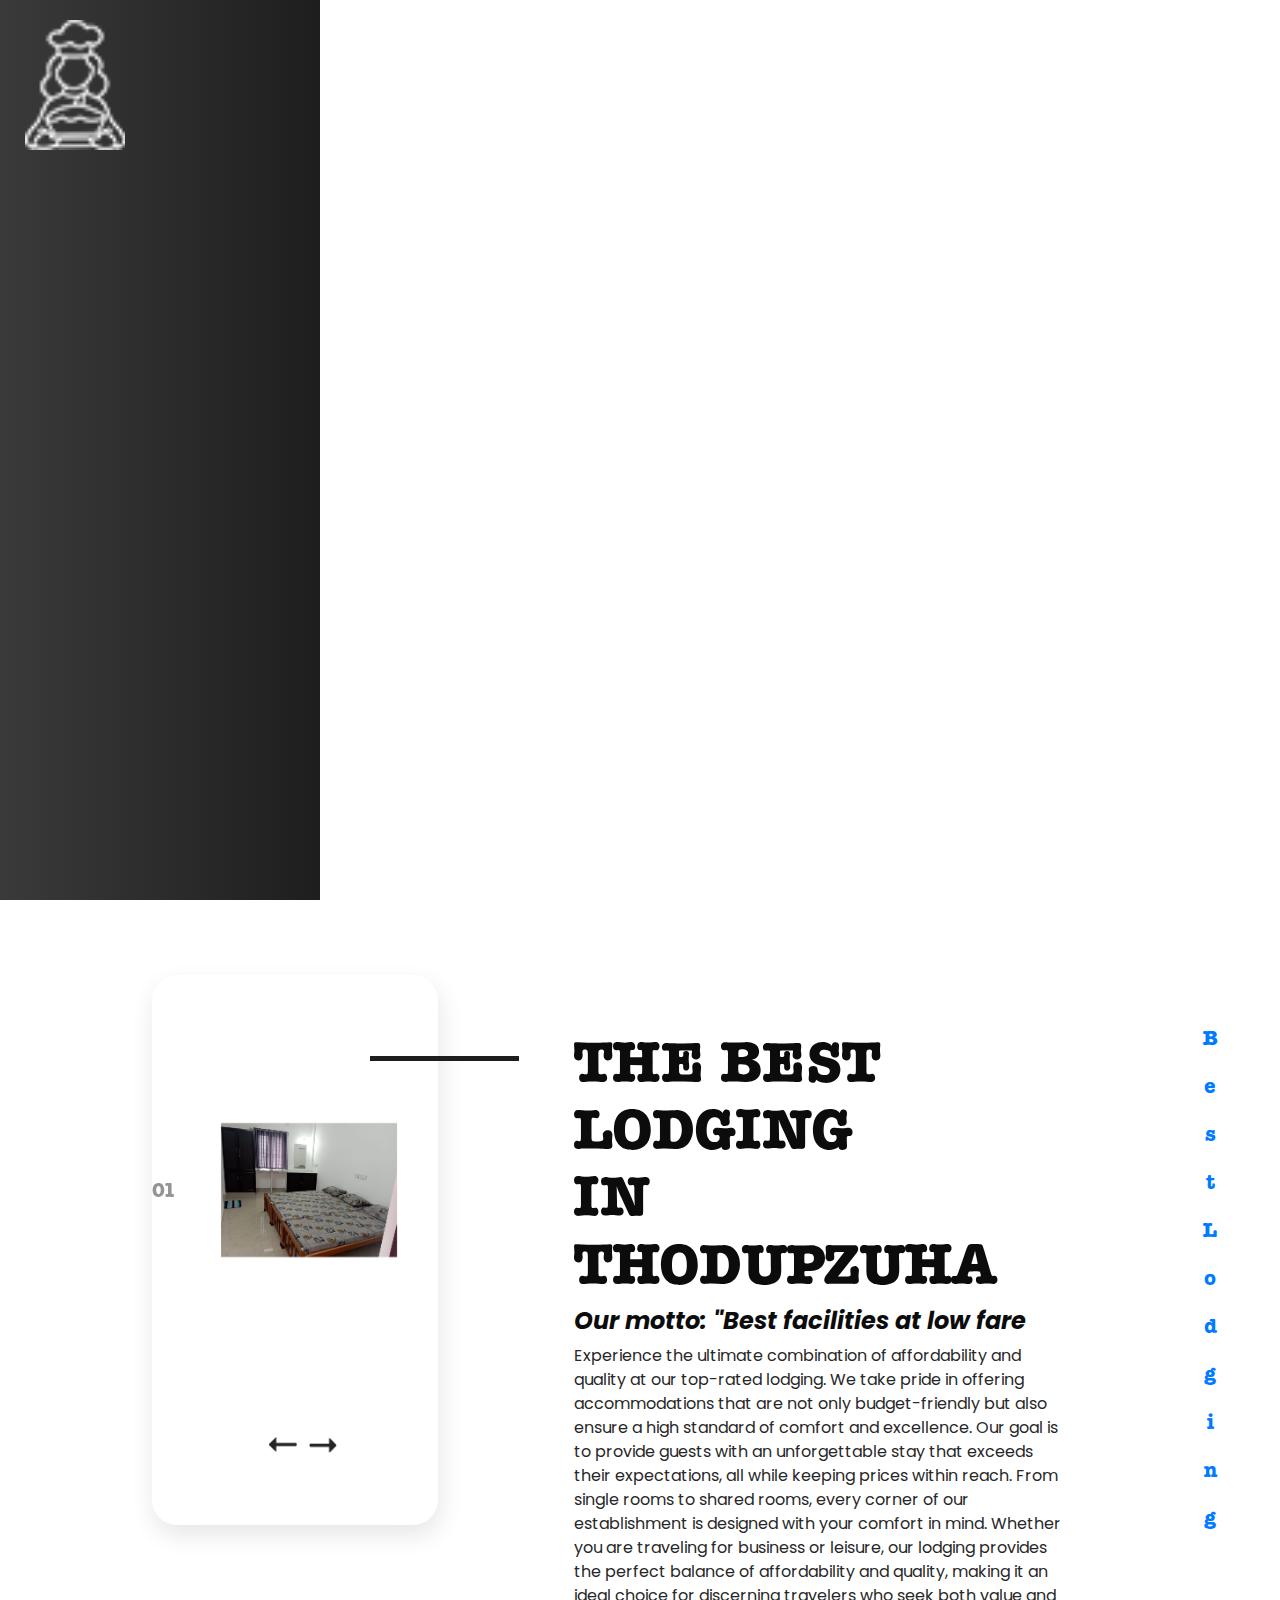
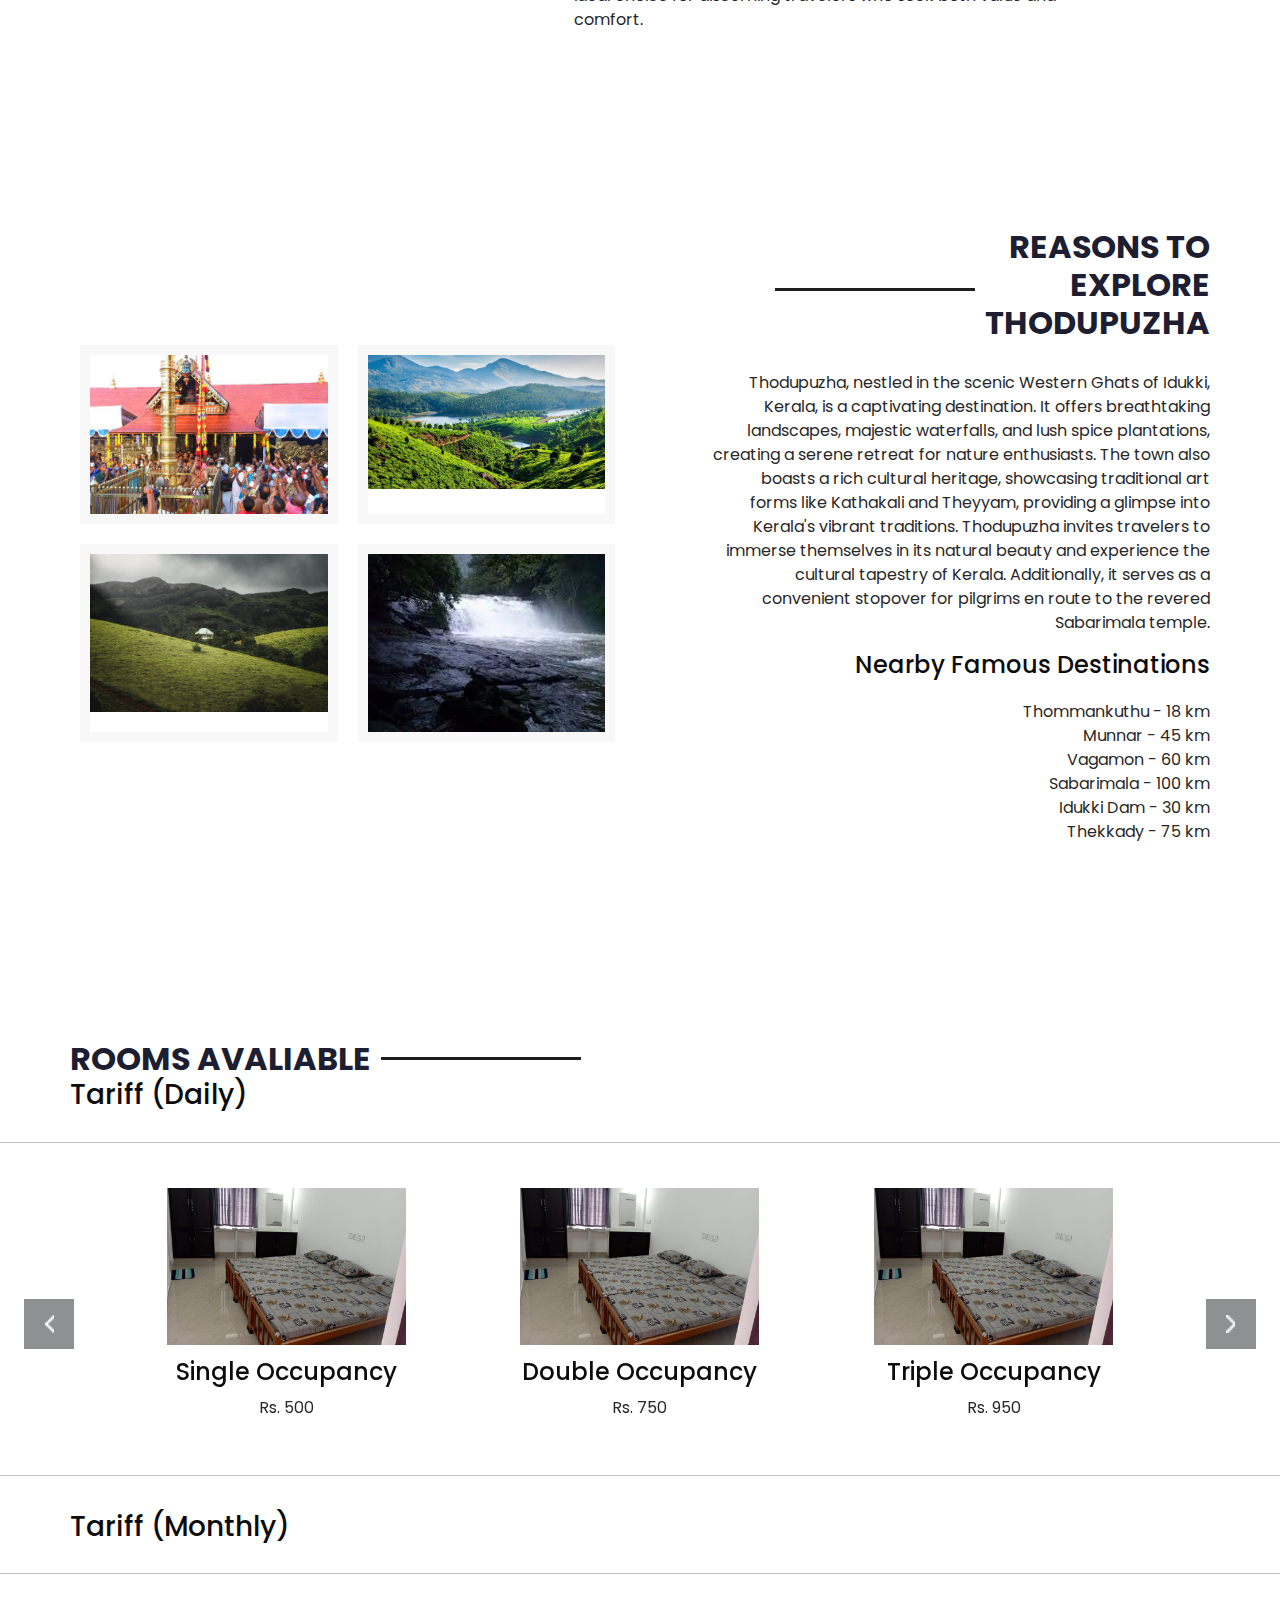
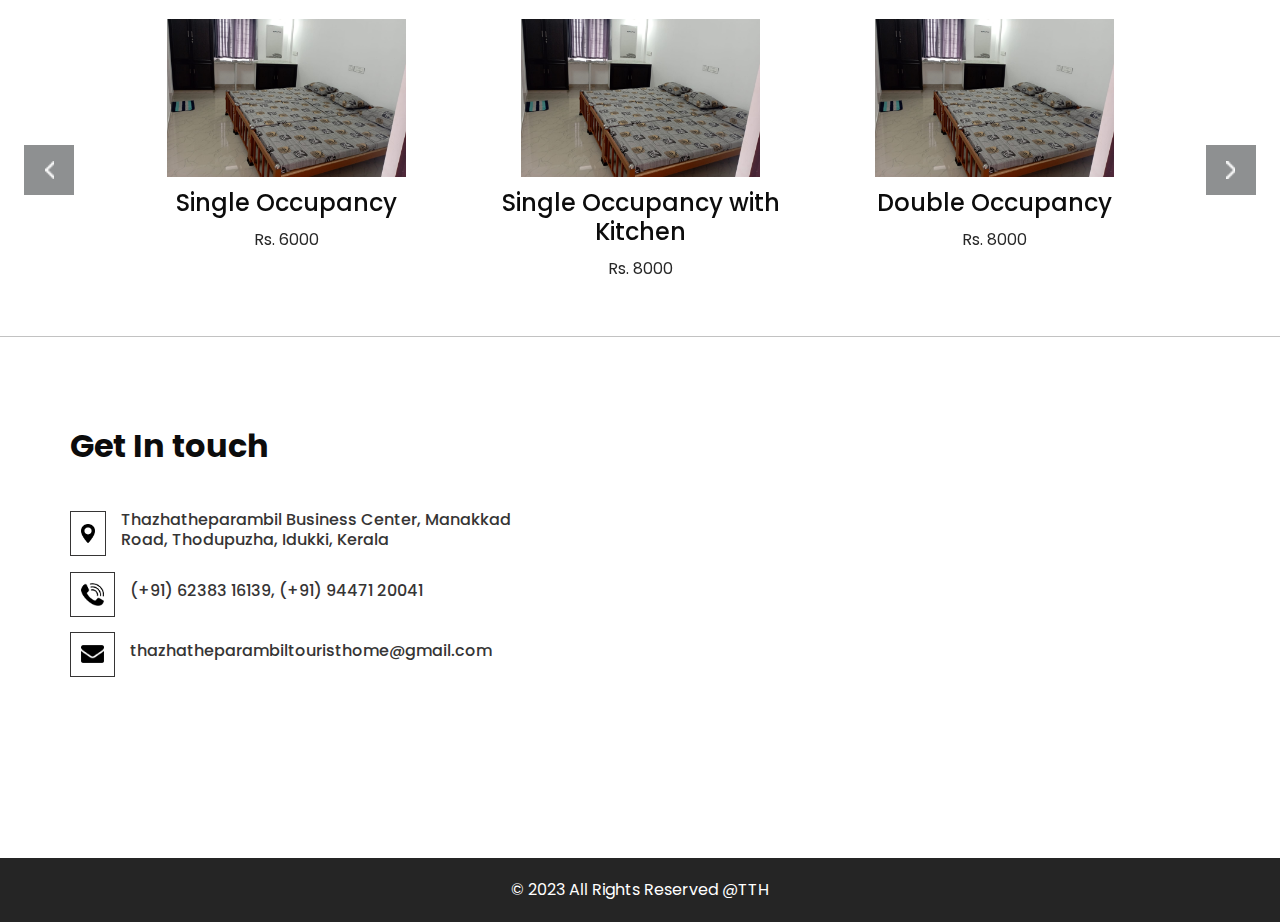
<file: index.html>
<!DOCTYPE html>
<html>

<head>
  <!-- Basic -->
  <meta charset="utf-8" />
  <meta http-equiv="X-UA-Compatible" content="IE=edge" />
  <!-- Mobile Metas -->
  <meta name="viewport" content="width=device-width, initial-scale=1, shrink-to-fit=no" />
  <!-- Site Metas -->
  <meta name="keywords" content="Thazhatheparambil Tourist Home | The perfect lodging" />
  <meta name="description" content="Find the best lodging in Thodupuzha. Just grab your phone and call. You can reach us at the mail thazhatheparambiltouristhome@gmail.com. " />
  <meta name="author" content="Shaji Jacob" />

  <title>Thazhatheparambil Tourist Home</title>
  <!-- slider stylesheet -->
  <link rel="stylesheet" type="text/css"
    href="https://cdnjs.cloudflare.com/ajax/libs/OwlCarousel2/2.3.4/assets/owl.carousel.min.css" />

  <!-- bootstrap core css -->
  <link rel="stylesheet" type="text/css" href="bootstrap.css" />

  <!-- fonts style -->
  <link href="https://fonts.googleapis.com/css?family=Open+Sans:400,700|Poppins:400,700|Raleway:400,700&display=swap"
    rel="stylesheet" />

  <!-- Custom styles for this template -->
  <link href="style.css" rel="stylesheet" />
  <!-- responsive style -->
  <link href="responsive.css" rel="stylesheet" />
</head>

<body>
  <div class="hero_area">
    <!-- header section starts -->
    <header class="header_section">
      <div class="container-fluid">
        <nav class="navbar navbar-expand-lg custom_nav-container">
          <a class="navbar-brand" href="index.html">
            <img src="logo.png" alt="" style="width: 100px; height: auto; />
            <span>
              Thazhatheparambil
              <br>
              Tourist
              <br>
              Home
            </span>
          </a>
          <div class="navbar-collapse" id="">
            <div id="myNav" class="overlay">
              <div class="overlay-content">
              </div>
            </div>
          </div>
        </nav>
      </div>
    </header>

    <!-- end header section -->
    <!-- slider section -->
    <section class=" slider_section position-relative">
      <div class="side_heading">
        <h5>
          B
          e
          s
          t
          L
          o
          d
          g
          i
          n
          g
        </h5>
      </div>
      <div class="container-fluid">
        <div class="row">
          <div class="col-lg-3 col-md-4 offset-md-1">
            <div id="carouselExampleIndicators" class="carousel slide " data-ride="carousel">
              <ol class="carousel-indicators">
                <li data-target="#carouselExampleIndicators" data-slide-to="0" class="active">
                  01
                </li>
                <li data-target="#carouselExampleIndicators" data-slide-to="1">
                  02
                </li>
                <li data-target="#carouselExampleIndicators" data-slide-to="2">
                  03
                </li>
                <li data-target="#carouselExampleIndicators" data-slide-to="3">
                  04
                </li>
              </ol>
              <div class="carousel-inner">
                <div class="carousel-item active">
                  <div class="img-box b-1">
                    <img src="triple.jpeg" alt="room 1" />
                  </div>
                </div>
                <div class="carousel-item">
                  <div class="img-box b-2">
                    <img src="triple.jpeg" alt="room 2" />
                  </div>
                </div>
                <div class="carousel-item">
                  <div class="img-box b-3">
                    <img src="triple.jpeg" alt="room 3" />
                  </div>
                </div>
               <div class="carousel-item">
                  <div class="img-box b-4">
                    <img src="triple.jpeg" alt="" />
                  </div>
                </div>
              </div>
              <div class="carousel_btn-box">
                <a class="carousel-control-prev" href="#carouselExampleIndicators" role="button" data-slide="prev">
                  <span class="sr-only">Previous</span>
                </a>
                <a class="carousel-control-next" href="#carouselExampleIndicators" role="button" data-slide="next">
                  <span class="sr-only">Next</span>
                </a>
              </div>
            </div>
          </div>
          <div class=" col-md-5 offset-md-1">
            <div class="detail-box">
              <h1>
                The Best Lodging <br>
                In Thodupzuha
              </h1>
              <h4>
                <b><i>Our motto: "Best facilities at low fare</i></b>
              </h4>
              <p>
                Experience the ultimate combination of affordability and quality at our top-rated lodging. 
                We take pride in offering accommodations that are not only budget-friendly but also ensure a high standard of comfort and excellence. 
                Our goal is to provide guests with an unforgettable stay that exceeds their expectations, all while keeping prices within reach. 
                From single rooms to shared rooms, every corner of our establishment is designed with your comfort in mind. 
                Whether you are traveling for business or leisure, our lodging provides the perfect balance of affordability and quality, 
                making it an ideal choice for discerning travelers who seek both value and comfort.
              </p>
              </pr>
              </div>
            </div>
          </div>
        </div>
      </div>
    </section>
    <!-- end slider section -->

  <!-- dish section -->
<section class="dish_section layout_padding">
  <div class="container">
    <div class="row">
      <div class="col-md-6">
        <div class="dish_container">
          <div class="box">
            <img src="Sabarimala.jpg" alt="">
          </div>
          <div class="box">
            <img src="munnar.jpg" alt="">
          </div>
          <div class="box">
            <img src="vagamon.jpg" alt="">
          </div>
          <div class="box">
            <img src="thomman.jpg" alt="">
          </div>
        </div>
      </div>
      <div class="col-md-6">
        <div class="detail-box">
          <div class="heading_container">
            <hr>
            <h2>
              Reasons to <br>
              Explore <br>
              Thodupuzha
            </h2>
          </div>
          <p>
            Thodupuzha, nestled in the scenic Western Ghats of Idukki, Kerala, is a captivating destination. 
            It offers breathtaking landscapes, majestic waterfalls, and lush spice plantations, creating a serene retreat for nature enthusiasts. 
            The town also boasts a rich cultural heritage, showcasing traditional art forms like Kathakali and Theyyam, providing a glimpse into Kerala's vibrant traditions. 
            Thodupuzha invites travelers to immerse themselves in its natural beauty and experience the cultural tapestry of Kerala. 
            Additionally, it serves as a convenient stopover for pilgrims en route to the revered Sabarimala temple.
          </p>
          <div class="code_section">
            <h4>Nearby Famous Destinations</h4>
            <p>
              Thommankuthu - 18 km<br>
              Munnar - 45 km<br>
              Vagamon - 60 km<br>
              Sabarimala - 100 km<br>
              Idukki Dam - 30 km<br>
              Thekkady - 75 km
            </p>
          </div>
        </div>
      </div>
    </div>
  </div>
</section>
  <!-- end dish section -->
   <!-- about section -->
  <!--
  <section class="about_section">
    <div class="container-fluid">
      <div class="row">
        <div class="col-md-5 offset-md-1">
          <div class="detail-box">
            <div class="heading_container">
              <h2>
                About <br>
                Our <br>
                Lodging
              </h2>
              <hr>
            </div>
            <p>
              There are many variations of passages of Lorem Ipsum available, but the majority have suffered alteration
              in
              some form, by injected humour, or randomised words
            </p>
           <a href="">
              Read More
            </a>
          </div>
        </div>
        <div class="col-md-6 px-0">
          <div class="img-box">
            <img src="about1.jpg" alt="">
          </div>
        </div>
      </div>
    </div>
  </section>
-->
  <!-- end about section -->
  <!-- start room availability -->
<section class="hot_section layout_padding">
    <div class="container">
      <div class="heading_container text-left">
       <h2>
          Rooms Avaliable
        </h2>
        <hr>
      </div>
      <h3>
        Tariff (Daily)
      </h3>
    </div>
    <div class="carousel_container">
      <div class="container">
        <div class="carousel-wrap ">
          <div class="owl-carousel">
            <div class="item">
              <div class="box">
                <div class="img-box">
                  <img src="triple.jpeg" />
                </div>
                <div class="detail-box">
                  <h4>
                    Single Occupancy
                  </h4>
                  <p>
                    Rs. 500
                  </p>
                </div>
              </div>
            </div>
            <div class="item">
              <div class="box">
                <div class="img-box">
                  <img src="triple.jpeg" />
                </div>
                <div class="detail-box">
                  <h4>
                    Double Occupancy
                  </h4>
                  <p>
                    Rs. 750
                  </p>
                </div>
              </div>
            </div>
            <div class="item">
              <div class="box">
                <div class="img-box">
                  <img src="triple.jpeg" />
                </div>
                <div class="detail-box">
                  <h4>
                    Triple Occupancy
                  </h4>
                  <p>
                    Rs. 950
                  </p>
                </div>
              </div>
            </div>
            <div class="item">
              <div class="box">
                <div class="img-box">
                  <img src="triple.jpeg" />
                </div>
                <div class="detail-box">
                  <h4>
                    Four Occupancy
                  </h4>
                  <p>
                    Rs. 1300
                  </p>
                </div>
              </div>
            </div>
          </div>
        </div>
      </div>
    </div>
    <div class="container">
      <h3>
        <br>
        Tariff (Monthly)
      </h3>
    </div>
    <div class="carousel_container">
      <div class="container">
        <div class="carousel-wrap ">
          <div class="owl-carousel">
            <div class="item">
              <div class="box">
                <div class="img-box">
                  <img src="triple.jpeg" />
                </div>
                <div class="detail-box">
                  <h4>
                    Single Occupancy
                  </h4>
                  <p>
                    Rs. 6000
                  </p>
                </div>
              </div>
            </div>
            <div class="item">
              <div class="box">
                <div class="img-box">
                  <img src="triple.jpeg" />
                </div>
                <div class="detail-box">
                  <h4>
                    Single Occupancy with Kitchen
                  </h4>
                  <p>
                    Rs. 8000
                  </p>
                </div>
              </div>
            </div>
            <div class="item">
              <div class="box">
                <div class="img-box">
                  <img src="triple.jpeg" />
                </div>
                <div class="detail-box">
                  <h4>
                    Double Occupancy
                  </h4>
                  <p>
                    Rs. 8000
                  </p>
                </div>
              </div>
            </div>
            <div class="item">
              <div class="box">
                <div class="img-box">
                  <img src="triple.jpeg" />
                </div>
                <div class="detail-box">
                  <h4>
                    Double Occupancy with Kitchen
                  </h4>
                  <p>
                    Rs. 10000
                  </p>
                </div>
              </div>
            </div>
            <div class="item">
              <div class="box">
                <div class="img-box">
                  <img src="triple.jpeg" />
                </div>
                <div class="detail-box">
                  <h4>
                    Triple Occupancy
                  </h4>
                  <p>
                    Rs. 12000
                  </p>
                </div>
              </div>
            </div>
            <div class="item">
              <div class="box">
                <div class="img-box">
                  <img src="triple.jpeg" />
                </div>
                <div class="detail-box">
                  <h4>
                    Triple Occupancy with Kitchen
                  </h4>
                  <p>
                    Rs. 14000
                  </p>
                </div>
              </div>
            </div>
            <div class="item">
              <div class="box">
                <div class="img-box">
                  <img src="triple.jpeg" />
                </div>
                <div class="detail-box">
                  <h4>
                    Sharing Room
                  </h4>
                  <p>
                    Rs. 4000 per bed
                  </p>
                </div>
              </div>
            </div>
          </div>
        </div>
      </div>
    </div>
  </section>
<!-- start room availability -->
  <!-- end hot section -->

  <!-- client section -->
<!--
  <section class="client_section layout_padding">
    <div class="container">
      <div class="heading_container">
        <hr>
        <h2>
          what is says our clients
        </h2>
      </div>
      <div id="carouselExample2Indicators" class="carousel slide" data-ride="carousel">
        <ol class="carousel-indicators">
          <li data-target="#carouselExample2Indicators" data-slide-to="0" class="active"></li>
          <li data-target="#carouselExample2Indicators" data-slide-to="1"></li>
          <li data-target="#carouselExample2Indicators" data-slide-to="2"></li>
          <li data-target="#carouselExample2Indicators" data-slide-to="3"></li>
        </ol>
        <div class="carousel-inner">
          <div class="carousel-item active">
            <div class="box ">
              <div class="client_id">
                <div class="img-box">
                  <img src="client.png" alt="" class="img-fluid">
                </div>
                <h4>
                  Jacksmith sand
                </h4>
              </div>
              <div class="detail-box">
                <p>
                  There are many variations of passages of Lorem Ipsum available, but the majority have suffered
                  alteration in
                  some form, by injected humour, or randomised words which .
                </p>
              </div>
            </div>
          </div>
          <div class="carousel-item">
            <div class="box ">
              <div class="client_id">
                <div class="img-box">
                  <img src="client.png" alt="" class="img-fluid">
                </div>
                <h4>
                  Jacksmith sand
                </h4>
              </div>
              <div class="detail-box">
                <p>
                  There are many variations of passages of Lorem Ipsum available, but the majority have suffered
                  alteration in
                  some form, by injected humour, or randomised words which .
                </p>
              </div>
            </div>
          </div>
          <div class="carousel-item">
            <div class="box ">
              <div class="client_id">
                <div class="img-box">
                  <img src="client.png" alt="" class="img-fluid">
                </div>
                <h4>
                  Jacksmith sand
                </h4>
              </div>
              <div class="detail-box">
                <p>
                  There are many variations of passages of Lorem Ipsum available, but the majority have suffered
                  alteration in
                  some form, by injected humour, or randomised words which .
                </p>
              </div>
            </div>
          </div>
          <div class="carousel-item">
            <div class="box ">
              <div class="client_id">
                <div class="img-box">
                  <img src="client.png" alt="" class="img-fluid">
                </div>
                <h4>
                  Jacksmith sand
                </h4>
              </div>
              <div class="detail-box">
                <p>
                  There are many variations of passages of Lorem Ipsum available, but the majority have suffered
                  alteration in
                  some form, by injected humour, or randomised words which .
                </p>
              </div>
            </div>
          </div>
        </div>
      </div>

    </div>
  </section>
  -->
  <!-- end client section -->

  <!-- contact section -->
<section class="contact_section layout_padding-bottom">
  <div class="container">
    <div class="row">
      <div class="col-md-5">
        <h2 class="text-left">Get In touch</h2>
        <div class="contact_box">
          <a href="">
            <div class="img-box">
              <img src="location.png" alt="">
            </div>
            <h6 class="text-left">
              Thazhatheparambil Business Center, Manakkad Road, Thodupuzha, Idukki, Kerala
            </h6>
          </a>
          <a href="">
            <div class="img-box">
              <img src="call.png" alt="">
            </div>
            <h6 class="text-left">
              (+91) 62383 16139, (+91) 94471 20041 
            </h6>
          </a>
          <a href="">
            <div class="img-box">
              <img src="envelope.png" alt="">
            </div>
            <h6 class="text-left">
              thazhatheparambiltouristhome@gmail.com
            </h6>
          </a>
        </div>
      </div>
      <div class="col-md-7">
        <div class="google-map-container" style="position: relative; height: 0; overflow: hidden; padding-bottom: 52.25%;">
          <iframe src="https://www.google.com/maps/embed?pb=!1m14!1m12!1m3!1d245.6534902076678!2d76.70700354690916!3d9.89593930117767!2m3!1f0!2f0!3f0!3m2!1i1024!2i768!4f13.1!5e0!3m2!1sen!2sin!4v1688409389538!5m2!1sen!2sin" frameborder="0" style="border:0; position: absolute; top: 0; left: 0; width: 100%; height: 100%;" allowfullscreen="" loading="lazy" referrerpolicy="no-referrer-when-downgrade"></iframe>
        </div>
      </div>
    </div>
  </div>
</section>
  <!--
  <section class="contact_section layout_padding-bottom">
  <div class="container">
    <h2>Get In touch</h2>
    <div class="row justify-content-center">
      <div class="col-md-5">
        <div class="contact_box">
          <a href="">
            <div class="img-box">
              <img src="location.png" alt="">
            </div>
            <h6>
              Thazhatheparambil Business Center, Manakkad Road, Thodupuzha, Idukki, Kerala
            </h6>
          </a>
          <a href="">
            <div class="img-box">
              <img src="call.png" alt="">
            </div>
            <h6>
              (+91) 62383 16139, (+91) 94471 20041 
            </h6>
          </a>
          <a href="">
            <div class="img-box">
              <img src="envelope.png" alt="">
            </div>
            <h6>
              thazhatheparambiltouristhome@gmail.com
            </h6>
          </a>
        </div>
      </div>
    </div>
  </div>
</section>

  <!-- end contact section -->

  <!-- subscribe section -->
<!--
  <section class="subscribe_section">
    <div class="container">
      <form action="">
        <div class="row">
          <div class="col-lg-3 col-md-4">
            <label for="subEmail">
              Our Newsletter
            </label>
          </div>
          <div class="col-lg-9 col-md-8">
            <div class="box">
              <input type="email" placeholder="Enter your email" id="subEmail">
              <button>
                Subscribe
              </button>
            </div>
          </div>
        </div>
      </form>
    </div>
  </section>

  <!-- end subscribe section -->

  <!-- footer section -->
  <section class="container-fluid footer_section">
   <!-- <div class="social_container">
      <h4>
        Follow on
      </h4>
      <div class="social-box">
        <a href="">
          <img src="fb.png" alt="">
        </a>
        <a href="">
          <img src="twitter.png" alt="">
        </a>
        <a href="">
          <img src="linkedin.png" alt="">
        </a>
        <a href="">
          <img src="youtube.png" alt="">
        </a>
      </div>
    </div>-->
    <p>
      &copy; 2023 All Rights Reserved @TTH
    </p>
  </section>
  <!-- footer section -->

  <script type="text/javascript" src="jquery-3.4.1.min.js"></script>
  <script type="text/javascript" src="bootstrap.js"></script>
  <script type="text/javascript" src="https://cdnjs.cloudflare.com/ajax/libs/OwlCarousel2/2.3.4/owl.carousel.min.js">
  </script>
<!--
  <script>
    function openNav() {
      document.getElementById("myNav").classList.toggle("menu_width");
      document
        .querySelector(".custom_menu-btn")
        .classList.toggle("menu_btn-style");
    }
  </script>
-->
  <!-- owl carousel script -->
  <script type="text/javascript">
    $(".owl-carousel").owlCarousel({
      loop: true,
      margin: 35,
      navText: [],
      autoplay: true,
      autoplayHoverPause: true,
      responsive: {
        0: {
          items: 1
        },
        600: {
          items: 2
        },
        1000: {
          items: 3
        }
      }
    });
  </script>
  <!-- end owl carousel script -->

</body>

</html>
</file>
<file: style.css>
@font-face {
  font-family: American Typewriter;
  src: url(../AmericanTypewriterBQ-Bold.otf);
}

p {
  color: #272727;
}

body {
  font-family: 'Poppins', sans-serif;
  color: #0c0c0c;
  background-color: #ffffff;
}

.layout_margin {
  margin: 90px 0;
}

.layout_padding {
  padding: 90px 0;
}

.layout_padding2 {
  padding: 45px 0;
}

.layout_padding2-top {
  padding-top: 45px;
}

.layout_padding2-bottom {
  padding-bottom: 45px;
}

.layout_padding-top {
  padding-top: 90px;
}

.layout_padding-bottom {
  padding-bottom: 90px;
}

.heading_container {
  display: -webkit-box;
  display: -ms-flexbox;
  display: flex;
  -webkit-box-align: center;
      -ms-flex-align: center;
          align-items: center;
}

.heading_container h2 {
  font-weight: bold;
  color: #1d1e31;
  position: relative;
  text-transform: uppercase;
}

.heading_container hr {
  margin: 0 10px;
  border: none;
  -webkit-box-flex: 1;
      -ms-flex: 1;
          flex: 1;
  max-width: 200px;
  height: 3px;
  background-color: #1E1E1E;
}

.hero_next_section-margin {
  margin-top: 100px;
}

/*header section*/
.hero_area {
  height: 100vh;
  position: relative;
}

.hero_area::before {
  content: "";
  position: absolute;
  top: 0;
  left: 0;
  width: 25%;
  min-width: 300px;
  height: 100%;
  background: -webkit-gradient(linear, left top, right top, from(#3b3a3a), to(#1E1E1E));
  background: linear-gradient(to right, #3b3a3a, #1E1E1E);
}

.sub_page .hero_area {
  height: auto;
}

.sub_page .hero_area::before {
  width: 160px;
}

.header_section .container-fluid {
  padding-right: 25px;
  padding-left: 25px;
}

.header_section .nav_container {
  margin: 0 auto;
}

.custom_nav-container.navbar-expand-lg .navbar-nav .nav-link img {
  width: 22px;
  margin-right: 15px;
}

.custom_nav-container.navbar-expand-lg .navbar-nav .nav-link {
  padding: 0px 25px;
  color: #fefeff;
  text-align: center;
  font-family: "Roboto", sans-serif;
}

.custom_menu-btn {
  z-index: 9;
  position: absolute;
  right: 5px;
  top: 14px;
}

.custom_menu-btn button {
  margin-top: 12px;
  outline: none;
  border: none;
  background-color: transparent;
}

.custom_menu-btn span {
  display: block;
  width: 40px;
  height: 4px;
  background-color: #262626;
  margin: 7px 0;
  -webkit-transition: all .3s;
  transition: all .3s;
}

.menu_btn-style button {
  position: fixed;
  right: 20px;
  top: 14px;
}

.menu_btn-style button .s-1 {
  -webkit-transform: rotate(45deg) translateY(15.5px);
          transform: rotate(45deg) translateY(15.5px);
}

.menu_btn-style button .s-2 {
  -webkit-transform: translateX(100px);
          transform: translateX(100px);
}

.menu_btn-style button .s-3 {
  -webkit-transform: rotate(-45deg) translateY(-15.5px);
          transform: rotate(-45deg) translateY(-15.5px);
}

.overlay {
  height: 100%;
  width: 0;
  position: fixed;
  z-index: 1;
  top: 0;
  left: 0;
  background-color: black;
  background-color: rgba(62, 103, 205, 0.9);
  overflow-x: hidden;
  -webkit-transition: 0.5s;
  transition: 0.5s;
}

.overlay .closebtn {
  position: absolute;
  top: 0;
  right: 30px;
  font-size: 60px;
}

.overlay a {
  padding: 0px;
  text-decoration: none;
  font-size: 22px;
  color: #ffffff;
  display: block;
  -webkit-transition: 0.3s;
  transition: 0.3s;
  text-transform: uppercase;
}

.overlay-content {
  position: relative;
  top: 25%;
  width: 100%;
  text-align: center;
  margin-top: 30px;
}

.menu_width {
  width: 100%;
}

a,
a:hover,
a:focus {
  text-decoration: none;
}

a:hover,
a:focus {
  color: initial;
}

.btn,
.btn:focus {
  outline: none !important;
  -webkit-box-shadow: none;
          box-shadow: none;
}

.custom_nav-container .nav_search-btn {
  background-image: url(../images/search-icon.png);
  background-size: 18px;
  background-repeat: no-repeat;
  width: 35px;
  height: 35px;
  padding: 0;
  border: none;
  margin: 0 40px 0 15px;
  background-position: center;
}

.navbar-brand {
  display: -webkit-box;
  display: -ms-flexbox;
  display: flex;
  -webkit-box-align: center;
      -ms-flex-align: center;
          align-items: center;
  font-family: 'American Typewriter', sans-serif;
  font-weight: 400;
}

.navbar-brand img {
  width: 30px;
  margin-right: 10px;
}

.navbar-brand span {
  text-transform: uppercase;
  font-size: 22px;
  color: #ffffff;
  margin-top: 5px;
}

.custom_nav-container {
  z-index: 99999;
  padding: 15px 0;
}

.custom_nav-container .navbar-toggler {
  outline: none;
}

.custom_nav-container .navbar-toggler .navbar-toggler-icon {
  background-image: url(../images/menu.png);
  background-size: 55px;
}

.quote_btn-container a {
  display: inline-block;
  padding: 5px 15px;
  background-color: #fc5d35;
  color: #f7f7f7;
  font-size: 14px;
  text-transform: uppercase;
}

/*end header section*/
.slider_section {
  display: -webkit-box;
  display: -ms-flexbox;
  display: flex;
  -webkit-box-align: center;
      -ms-flex-align: center;
          align-items: center;
  height: calc(100% - 80px);
  padding: 45px 0 90px 0;
}

.slider_section .side_heading {
  position: absolute;
  top: 45%;
  right: 25px;
  -webkit-transform: translateY(-50%);
          transform: translateY(-50%);
}

.slider_section .side_heading h5 {
  -webkit-writing-mode: tb-rl;
      -ms-writing-mode: tb-rl;
          writing-mode: tb-rl;
  text-orientation: upright;
  font-family: 'American Typewriter', sans-serif;
  font-weight: 400;
  font-size: 20px;
}

.slider_section .carousel {
  position: unset;
}

.slider_section .col-md-5.offset-md-1 {
  position: unset;
}

.slider_section .detail-box {
  margin-top: 65px;
  position: relative;
}

.slider_section .detail-box h1 {
  text-transform: uppercase;
  font-weight: bold;
  font-size: 3.5rem;
  font-family: 'American Typewriter', sans-serif;
  font-weight: 400;
}

.slider_section .detail-box .btn-box {
  margin-top: 35px;
}

.slider_section .detail-box .btn-box a {
  text-align: center;
  text-transform: uppercase;
  width: 180px;
}

.slider_section .detail-box .btn-box .btn-1 {
  display: inline-block;
  padding: 10px 0px;
  background-color: #1E1E1E;
  color: #ffffff;
  border: 1px solid #1E1E1E;
  text-transform: uppercase;
  margin-right: 10px;
}

.slider_section .detail-box .btn-box .btn-1:hover {
  background-color: transparent;
  color: #1E1E1E;
}

.slider_section .detail-box .btn-box .btn-2 {
  display: inline-block;
  padding: 10px 0px;
  background-color: #262626;
  color: #ffffff;
  border: 1px solid #262626;
  text-transform: uppercase;
}

.slider_section .detail-box .btn-box .btn-2:hover {
  background-color: transparent;
  color: #262626;
}

.slider_section .detail-box::before {
  content: "";
  position: absolute;
  left: -41%;
  top: 26px;
  width: 30%;
  height: 5px;
  background-color: #1E1E1E;
}

.slider_section #carouselExampleIndicators {
  max-width: 400px;
  padding: 75px 0 60px 0;
  background-color: #ffffff;
  display: -webkit-box;
  display: -ms-flexbox;
  display: flex;
  -webkit-box-orient: vertical;
  -webkit-box-direction: normal;
      -ms-flex-direction: column;
          flex-direction: column;
  -webkit-box-align: center;
      -ms-flex-align: center;
          align-items: center;
  border-radius: 25px;
  -webkit-box-shadow: 2px 10px 25px 0 rgba(0, 0, 0, 0.1);
          box-shadow: 2px 10px 25px 0 rgba(0, 0, 0, 0.1);
  height: 550px;
  -webkit-box-pack: justify;
      -ms-flex-pack: justify;
          justify-content: space-between;
  margin: auto;
}

.slider_section .img-box {
  margin: 15px 20px;
  height: 240px;
  display: -webkit-box;
  display: -ms-flexbox;
  display: flex;
  -webkit-box-pack: center;
      -ms-flex-pack: center;
          justify-content: center;
  -webkit-box-align: center;
      -ms-flex-align: center;
          align-items: center;
}

.slider_section .img-box.b-1 {
  margin-left: 20%;
}

.slider_section .img-box.b-4 {
  margin-left: 5%;
  margin-right: -10%;
  -webkit-transform: translateY(15px);
          transform: translateY(15px);
}

.slider_section .img-box img {
  width: 100%;
  max-height: 100%;
}

.slider_section .carousel_btn-box {
  display: -webkit-box;
  display: -ms-flexbox;
  display: flex;
  -webkit-box-pack: center;
      -ms-flex-pack: center;
          justify-content: center;
}

.slider_section .carousel-control-prev,
.slider_section .carousel-control-next {
  position: unset;
  width: 40px;
  height: 40px;
  border-radius: 100%;
  background-size: 28px;
  top: unset;
  bottom: 45px;
  left: 50%;
  opacity: 1;
  background-repeat: no-repeat;
  background-position: center;
}

.slider_section .carousel-control-prev {
  background-image: url(../prev-black.png);
}

.slider_section .carousel-control-prev:hover {
  background-image: url(../prev-grey.png);
}

.slider_section .carousel-control-next {
  background-image: url(../next-black.png);
}

.slider_section .carousel-control-next:hover {
  background-image: url(../next-grey.png);
}

.slider_section .carousel-indicators {
  margin: 0;
  position: unset;
  font-family: 'American Typewriter', sans-serif;
  font-weight: 400;
}

.slider_section .carousel-indicators li {
  margin: 0;
  width: auto;
  height: auto;
  text-indent: 0;
  opacity: 1;
  color: #959494;
  background-color: transparent;
  display: none;
}

.slider_section .carousel-indicators li.active {
  display: block;
}

.about_section .row {
  -webkit-box-align: center;
      -ms-flex-align: center;
          align-items: center;
}

.about_section .detail-box {
  padding-left: 10%;
}

.about_section .detail-box p {
  margin-top: 20px;
}

.about_section .detail-box a {
  display: inline-block;
  padding: 8px 35px;
  background-color: #262626;
  color: #ffffff;
  border: 1px solid #262626;
  margin-top: 30px;
}

.about_section .detail-box a:hover {
  background-color: transparent;
  color: #262626;
}

.about_section .img-box img {
  width: 100%;
}

.dish_section .row {
  -webkit-box-align: center;
      -ms-flex-align: center;
          align-items: center;
}

.dish_section .dish_container {
  display: -webkit-box;
  display: -ms-flexbox;
  display: flex;
  -ms-flex-wrap: wrap;
      flex-wrap: wrap;
}

.dish_section .dish_container .box {
  -ms-flex-preferred-size: calc(50% - 20px);
      flex-basis: calc(50% - 20px);
  margin: 10px;
  border: 10px solid #f8f8f8;
}

.dish_section .dish_container .box img {
  width: 100%;
}

.dish_section .dish_container .box:hover {
  border: 10px solid #262626;
}

.dish_section .detail-box {
  padding-left: 10%;
  text-align: right;
}

.dish_section .detail-box .heading_container {
  -webkit-box-pack: end;
      -ms-flex-pack: end;
          justify-content: flex-end;
}

.dish_section .detail-box p {
  margin-top: 20px;
}

.dish_section .detail-box a {
  display: inline-block;
  padding: 8px 35px;
  background-color: #262626;
  color: #ffffff;
  border: 1px solid #262626;
  margin-top: 30px;
}

.dish_section .detail-box a:hover {
  background-color: transparent;
  color: #262626;
}

.hot_section .carousel_container {
  border: 1px solid #c2c2c2;
  padding: 45px 0 15px 0;
  margin-top: 30px;
  border-left: none;
  border-right: none;
}

.hot_section .heading_container h2 {
  margin-bottom: 0;
}

.hot_section .box {
  text-align: center;
}

.hot_section .box .img-box {
  position: relative;
  display: -webkit-box;
  display: -ms-flexbox;
  display: flex;
  -webkit-box-pack: center;
      -ms-flex-pack: center;
          justify-content: center;
  -webkit-box-align: center;
      -ms-flex-align: center;
          align-items: center;
  height: 135px;
}

.hot_section .box .img-box img {
  width: 75%;
}

.hot_section .box .detail-box {
  margin-top: 35px;
}

.hot_section .box .detail-box p {
  margin-top: 10px;
}

.hot_section .box .detail-box a {
  display: inline-block;
  padding: 7px 20px;
  background-color: #262626;
  color: #ffffff;
  border: 1px solid #262626;
  margin-top: 5px;
}

.hot_section .box .detail-box a:hover {
  background-color: transparent;
  color: #262626;
}

.hot_section .carousel-wrap {
  margin: 0 auto;
  padding: 0 5%;
  position: relative;
}

.hot_section .owl-nav > div {
  margin-top: -26px;
  position: absolute;
  top: 50%;
  color: #cdcbcd;
}

.hot_section .owl-carousel .owl-nav .owl-prev,
.hot_section .owl-carousel .owl-nav .owl-next {
  width: 50px;
  height: 50px;
  background-color: #8e9091;
  background-size: 9px;
  background-position: center;
  background-repeat: no-repeat;
  position: absolute;
  top: 50%;
  -webkit-transform: translateY(-50%);
          transform: translateY(-50%);
  outline: none;
}

.hot_section .owl-carousel .owl-nav .owl-prev:hover,
.hot_section .owl-carousel .owl-nav .owl-next:hover {
  background-color: #252525;
}

.hot_section .owl-carousel .owl-nav .owl-prev {
  background-image: url(../left-angle.png);
  left: -10%;
}

.hot_section .owl-carousel .owl-nav .owl-next {
  right: -10%;
  background-image: url(../right-angle.png);
}

.hot_section .owl-carousel .owl-dots.disabled,
.hot_section .owl-carousel .owl-nav.disabled {
  display: block;
}

.app_section {
  background-image: url(../images/app-bg.jpg);
  background-size: 100% 86%;
  background-repeat: no-repeat;
  color: #ffffff;
  background-position: bottom;
}

.app_section .row {
  -webkit-box-align: center;
      -ms-flex-align: center;
          align-items: center;
}

.app_section .img-box img {
  width: 100%;
}

.app_section .detail-box {
  padding-top: 60px;
}

.app_section .detail-box h2 {
  text-transform: uppercase;
  font-weight: bold;
  margin-bottom: 35px;
}

.app_section .detail-box h2 span {
  font-size: 1.5em;
}

.app_section .detail-box p {
  color: #ffffff;
}

.app_section .detail-box .btn-box {
  margin-top: 35px;
}

.app_section .detail-box .btn-box a {
  margin-right: 10px;
}

.app_section .detail-box .btn-box a img {
  max-width: 100%;
}

.client_section .heading_container {
  -webkit-box-pack: end;
      -ms-flex-pack: end;
          justify-content: flex-end;
}

.client_section .box {
  width: 75%;
  margin: 90px auto;
}

.client_section .box .client_id {
  display: -webkit-box;
  display: -ms-flexbox;
  display: flex;
  -webkit-box-align: center;
      -ms-flex-align: center;
          align-items: center;
}

.client_section .box .client_id h4 {
  margin: 0;
  margin-left: 15px;
}

.client_section .box .detail-box {
  margin-top: 30px;
}

.client_section .carousel-indicators {
  margin: 0;
  -webkit-box-pack: center;
      -ms-flex-pack: center;
          justify-content: center;
  bottom: -15px;
}

.client_section .carousel-indicators li {
  margin: 0 3px;
  width: 20px;
  height: 20px;
  opacity: 1;
  background-color: #51b5ef;
  border-radius: 100%;
}

.client_section .carousel-indicators li.active {
  background-color: #252525;
}

.contact_section h2 {
  text-align: center;
  font-weight: bold;
  margin-bottom: 45px;
}

.contact_section .form_container {
  padding: 0 45px;
}

.contact_section .form_container input {
  width: 100%;
  height: 30px;
  margin-top: 10px;
  border: none;
  border-bottom: 1px solid #363535;
  outline: none;
}

.contact_section .form_container input.message_input {
  margin-top: 45px;
}

.contact_section .form_container input::-webkit-input-placeholder {
  color: rgba(35, 9, 9, 0.6);
}

.contact_section .form_container input:-ms-input-placeholder {
  color: rgba(35, 9, 9, 0.6);
}

.contact_section .form_container input::-ms-input-placeholder {
  color: rgba(35, 9, 9, 0.6);
}

.contact_section .form_container input::placeholder {
  color: rgba(35, 9, 9, 0.6);
}

.contact_section .form_container button {
  background-color: transparent;
  border: 2px solid #51b5ef;
  color: #51b5ef;
  text-transform: uppercase;
  padding: 6px 40px;
  border-radius: 25px;
  margin-top: 45px;
}

.contact_section .contact_box {
  margin-top: 35px;
}

.contact_section .contact_box a {
  display: -webkit-box;
  display: -ms-flexbox;
  display: flex;
  -webkit-box-align: center;
      -ms-flex-align: center;
          align-items: center;
  color: #363535;
  margin: 15px 0;
}

.contact_section .contact_box a .img-box {
  width: 45px;
  height: 45px;
  padding: 10px;
  border: 1px solid #363535;
  display: -webkit-box;
  display: -ms-flexbox;
  display: flex;
  -webkit-box-pack: center;
      -ms-flex-pack: center;
          justify-content: center;
  -webkit-box-align: center;
      -ms-flex-align: center;
          align-items: center;
  margin-right: 15px;
}

.contact_section .contact_box a .img-box img {
  width: 100%;
}

.subscribe_section {
  background-color: #2e2d2d;
  padding: 25px 0;
}

.subscribe_section form label {
  font-size: 24px;
  font-weight: bold;
  text-transform: uppercase;
  color: #ffffff;
  margin: 0;
}

.subscribe_section form .box {
  display: -webkit-box;
  display: -ms-flexbox;
  display: flex;
}

.subscribe_section form .box input {
  width: 100%;
  border: none;
  background-color: transparent;
  border-bottom: 1px solid #ffffff;
  outline: none;
  color: #ffffff;
}

.subscribe_section form .box button {
  background-color: transparent;
  border: none;
  outline: none;
  text-transform: uppercase;
  color: #ffffff;
  margin-left: -95px;
}

/* footer section*/
.footer_section {
  padding: 20px;
  background-color: #252525;
}

.footer_section .social_container {
  display: -webkit-box;
  display: -ms-flexbox;
  display: flex;
  -webkit-box-orient: vertical;
  -webkit-box-direction: normal;
      -ms-flex-direction: column;
          flex-direction: column;
  -webkit-box-align: center;
      -ms-flex-align: center;
          align-items: center;
  margin: 25px 0;
}

.footer_section .social_container h4 {
  color: #a9a6a6;
  font-weight: bold;
}

.footer_section .social_container .social_box {
  display: -webkit-box;
  display: -ms-flexbox;
  display: flex;
}

.footer_section .social_container .social_box a {
  margin: 0 10px;
}

.footer_section .social_container .social_box a img {
  max-width: 100%;
}

.footer_section p {
  margin: 0;
  text-align: center;
  color: #ffffff;
}

.footer_section a {
  color: #ffffff;
}
/*# sourceMappingURL=style.css.map */
</file>
<file: responsive.css>
@media (max-width: 1120px) {}

@media (max-width: 992px) {}

@media (max-width: 768px) {
    .hero_area {
        height: auto;
    }

    .hero_area::before {
        width: 100%;
        height: 35%;
    }

    .sub_page .hero_area::before {
        width: 100%;
        height: 100%;
    }

    .custom_menu-btn span {
        background-color: #ffffff;
    }

    .slider_section {
        height: auto;
    }

    .slider_section .detail-box {
        text-align: center;
    }

    .slider_section .side_heading {
        display: none;
    }

    .slider_section .detail-box::before {
        display: none;
    }

    .about_section .detail-box {
        padding: 0;
        margin-bottom: 45px;
    }

    .dish_section .detail-box {
        padding: 0;
        margin-top: 45px;
    }

    .hot_section {
        padding-bottom: 125px;
    }

    .hot_section .owl-carousel .owl-nav .owl-prev,
    .hot_section .owl-carousel .owl-nav .owl-next {
        top: 120%;
    }

    .hot_section .owl-carousel .owl-nav .owl-prev {
        left: calc(50% - 55px);
    }

    .hot_section .owl-carousel .owl-nav .owl-next {
        right: calc(50% - 55px);
    }

    .app_section {
        background-size: cover;
    }

    .app_section .row {
        flex-direction: column-reverse;
    }

    .app_section .detail-box {
        padding: 45px;
    }

    .client_section .heading_container {
        justify-content: center;

    }

    .client_section .heading_container h2 {
        text-align: center;
    }

    .client_section .box {
        text-align: center;
    }

    .client_section .box .client_id {
        flex-direction: column;
        align-items: center;
    }

    .client_section .box .client_id h4 {
        margin: 0;
        margin-top: 15px;
    }

    .contact_section .form_container {
        text-align: center;
        padding: 0;
    }

    .contact_section .contact_box {
        display: flex;
        flex-direction: column;
        align-items: center;

    }

    .contact_section .contact_box a {
        width: 235px;
    }

    .subscribe_section form .box {
        margin-top: 15px;
    }

}


@media (max-width: 576px) {
    .app_section .detail-box {
        padding: 45px 0;
    }
}

@media (max-width: 480px) {}

@media (max-width: 420px) {
    .slider_section .detail-box .btn-box .btn-1 {
        margin: 0;
        margin-bottom: 15px;
    }
}

@media (max-width: 360px) {}

@media (max-width: 320px) {}

@media (min-width: 1200px) {
    .container {
        max-width: 1170px;
    }

}
</file>
